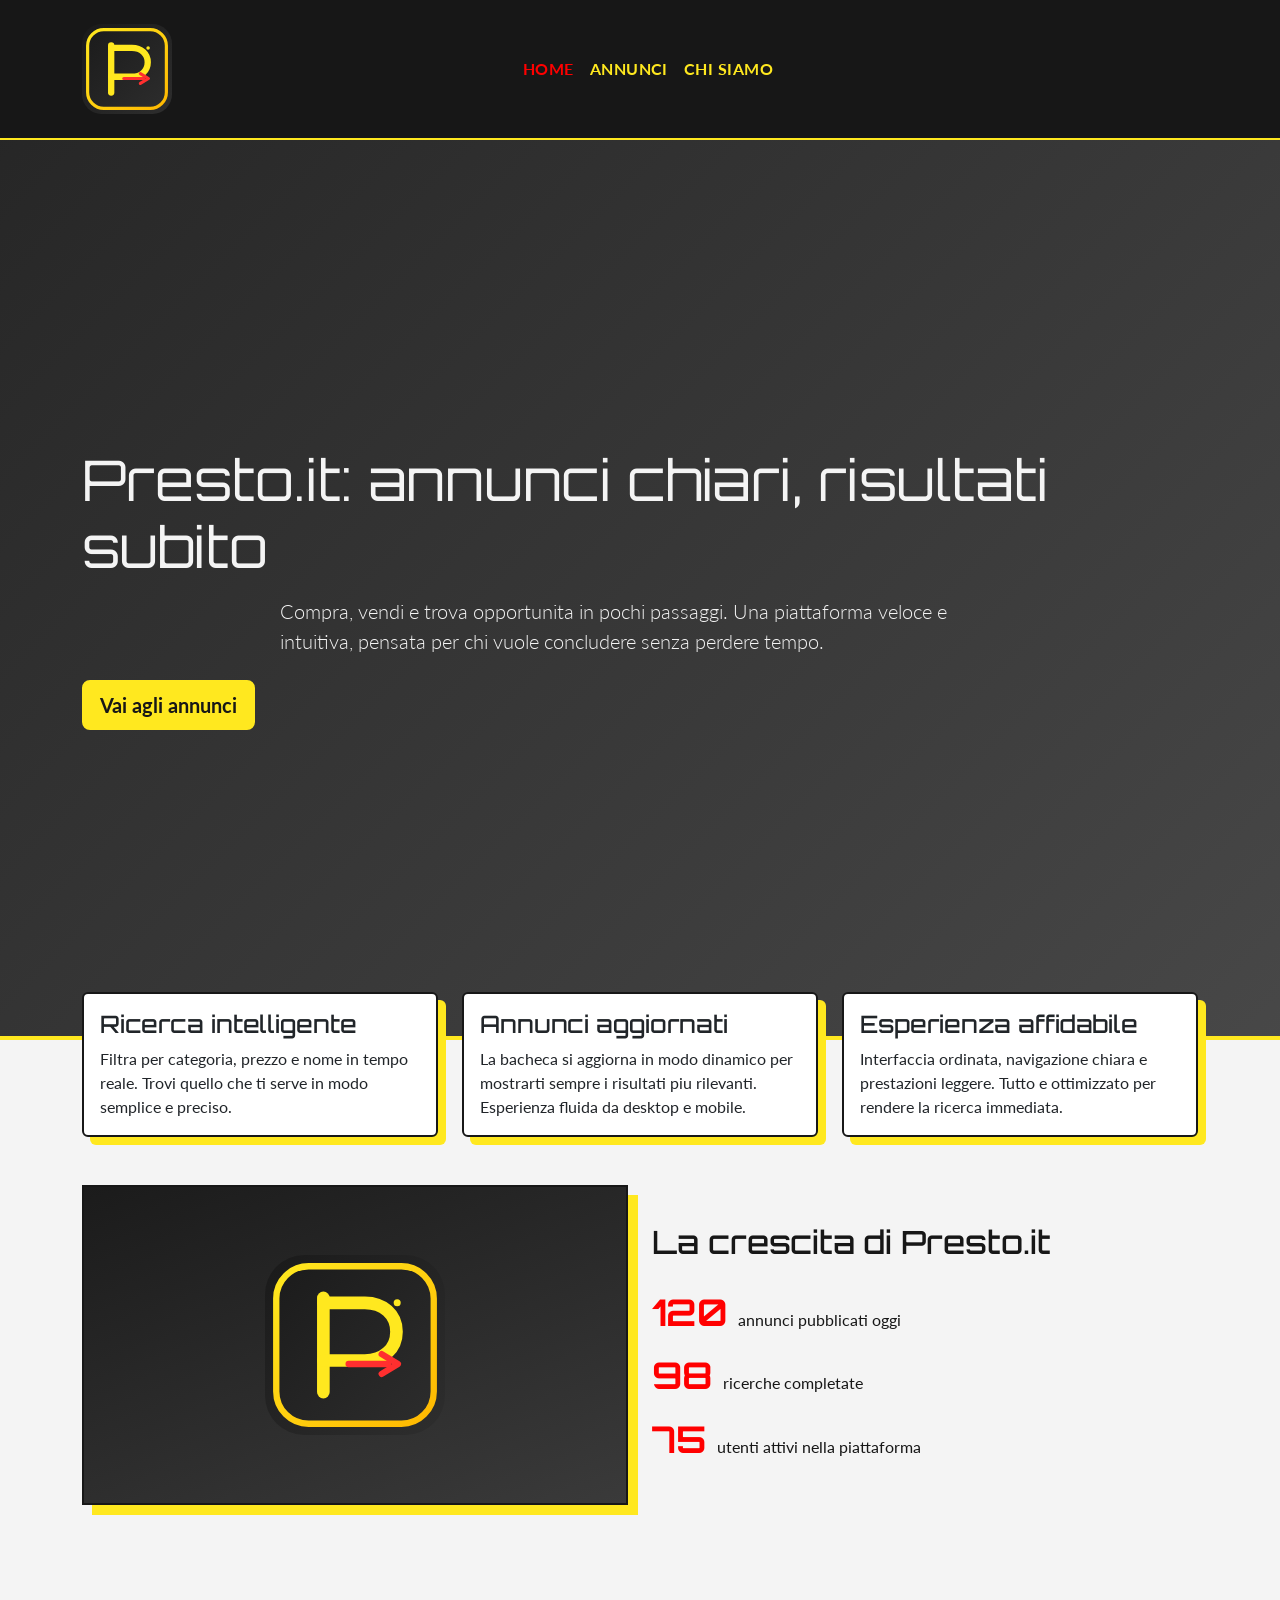
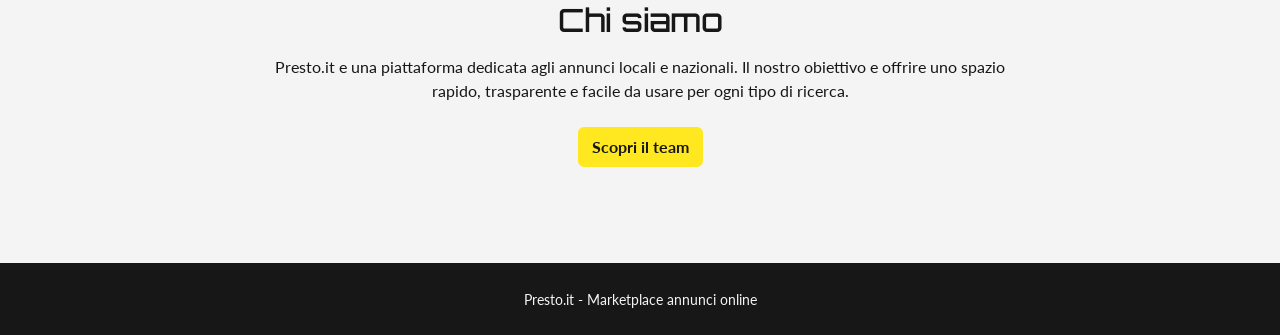
<file: index.html>
<!doctype html>
<html lang="it">
  <head>
    <meta charset="utf-8" />
    <meta name="viewport" content="width=device-width, initial-scale=1" />
    <title>Presto.it - Home</title>
    <link rel="preconnect" href="https://fonts.googleapis.com" />
    <link rel="preconnect" href="https://fonts.gstatic.com" crossorigin />
    <link href="https://fonts.googleapis.com/css2?family=Lato:wght@300;400;700;900&family=Orbitron:wght@500;700&display=swap" rel="stylesheet" />
    <link href="https://cdn.jsdelivr.net/npm/bootstrap@5.3.3/dist/css/bootstrap.min.css" rel="stylesheet" integrity="sha384-QWTKZyjpPEjISv5WaRU9OFeRpok6YctnYmDr5pNlyT2bRjXh0JMhjY6hW+ALEwIH" crossorigin="anonymous" />
    <link rel="stylesheet" href="./style.css" />
  </head>
  <body>
    <nav id="navbar" class="navbar navbar-expand-lg bg-black fixed-top">
      <div class="container">
        <a class="navbar-brand" href="./index.html">
          <img src="./media/logo.svg" alt="Logo Presto.it" class="logo-navbar" />
        </a>

        <button class="navbar-toggler" type="button" data-bs-toggle="collapse" data-bs-target="#mainNavbar" aria-controls="mainNavbar" aria-expanded="false" aria-label="Apri menu">
          <span class="navbar-toggler-icon"></span>
        </button>

        <div class="collapse navbar-collapse" id="mainNavbar">
          <ul class="navbar-nav mx-auto mb-2 mb-lg-0">
            <li class="nav-item"><a class="nav-link active" href="./index.html">Home</a></li>
            <li class="nav-item"><a class="nav-link" href="./annunci.html">Annunci</a></li>
            <li class="nav-item"><a class="nav-link" href="./aboutUs.html">Chi siamo</a></li>
          </ul>
          <div class="logo-spacer"></div>
        </div>
      </div>
    </nav>

    <header class="hero-home d-flex align-items-center">
      <div class="container text-center text-md-start">
          <h1 class="display-4 mb-3">Presto.it: annunci chiari, risultati subito</h1>
          <p class="lead mb-4">Compra, vendi e trova opportunita in pochi passaggi. Una piattaforma veloce e intuitiva, pensata per chi vuole concludere senza perdere tempo.</p>
        <a class="btn btn-yellow btn-lg" href="./annunci.html">Vai agli annunci</a>
      </div>
    </header>

    <main class="py-5">
      <section class="container floating-features">
        <div class="row g-4">
          <div class="col-12 col-md-4">
            <article class="card card-custom h-100">
              <div class="card-body">
                  <h2 class="h4">Ricerca intelligente</h2>
                  <p class="mb-0">Filtra per categoria, prezzo e nome in tempo reale. Trovi quello che ti serve in modo semplice e preciso.</p>
              </div>
            </article>
          </div>
          <div class="col-12 col-md-4">
            <article class="card card-custom h-100">
              <div class="card-body">
                  <h2 class="h4">Annunci aggiornati</h2>
                  <p class="mb-0">La bacheca si aggiorna in modo dinamico per mostrarti sempre i risultati piu rilevanti. Esperienza fluida da desktop e mobile.</p>
              </div>
            </article>
          </div>
          <div class="col-12 col-md-4">
            <article class="card card-custom h-100">
              <div class="card-body">
                  <h2 class="h4">Esperienza affidabile</h2>
                  <p class="mb-0">Interfaccia ordinata, navigazione chiara e prestazioni leggere. Tutto e ottimizzato per rendere la ricerca immediata.</p>
              </div>
            </article>
          </div>
        </div>
      </section>

      <section class="container py-5 stats-section">
        <div class="row align-items-center g-4">
          <div class="col-12 col-lg-6">
            <div class="stats-image-panel d-flex align-items-center justify-content-center">
              <img src="./media/logo.svg" alt="Presto.it" class="stats-logo" />
            </div>
          </div>

          <div class="col-12 col-lg-6">
            <h2 class="mb-4">La crescita di Presto.it</h2>
            <p class="mb-2"><span id="firstNumber" class="stats-number">0</span> annunci pubblicati oggi</p>
            <p class="mb-2"><span id="secondNumber" class="stats-number">0</span> ricerche completate</p>
            <p class="mb-0"><span id="thirdNumber" class="stats-number">0</span> utenti attivi nella piattaforma</p>
          </div>
        </div>
      </section>

      <section id="chi-siamo" class="container py-5">
        <div class="row justify-content-center">
          <div class="col-12 col-lg-8 text-center">
              <h2 class="mb-3">Chi siamo</h2>
              <p class="mb-0">Presto.it e una piattaforma dedicata agli annunci locali e nazionali. Il nostro obiettivo e offrire uno spazio rapido, trasparente e facile da usare per ogni tipo di ricerca.</p>
              <a class="btn btn-yellow mt-4" href="./aboutUs.html">Scopri il team</a>
          </div>
        </div>
      </section>
    </main>

    <footer class="py-4 bg-black text-center text-white">
        <small>Presto.it - Marketplace annunci online</small>
    </footer>

    <script src="https://cdn.jsdelivr.net/npm/bootstrap@5.3.3/dist/js/bootstrap.bundle.min.js" integrity="sha384-YvpcrYf0tY3lHB60NNkmXc5s9fDVZLESaAA55NDzOxhy9GkcIdslK1eN7N6jIeHz" crossorigin="anonymous"></script>
    <script src="./main.js"></script>
  </body>
</html>
</file>
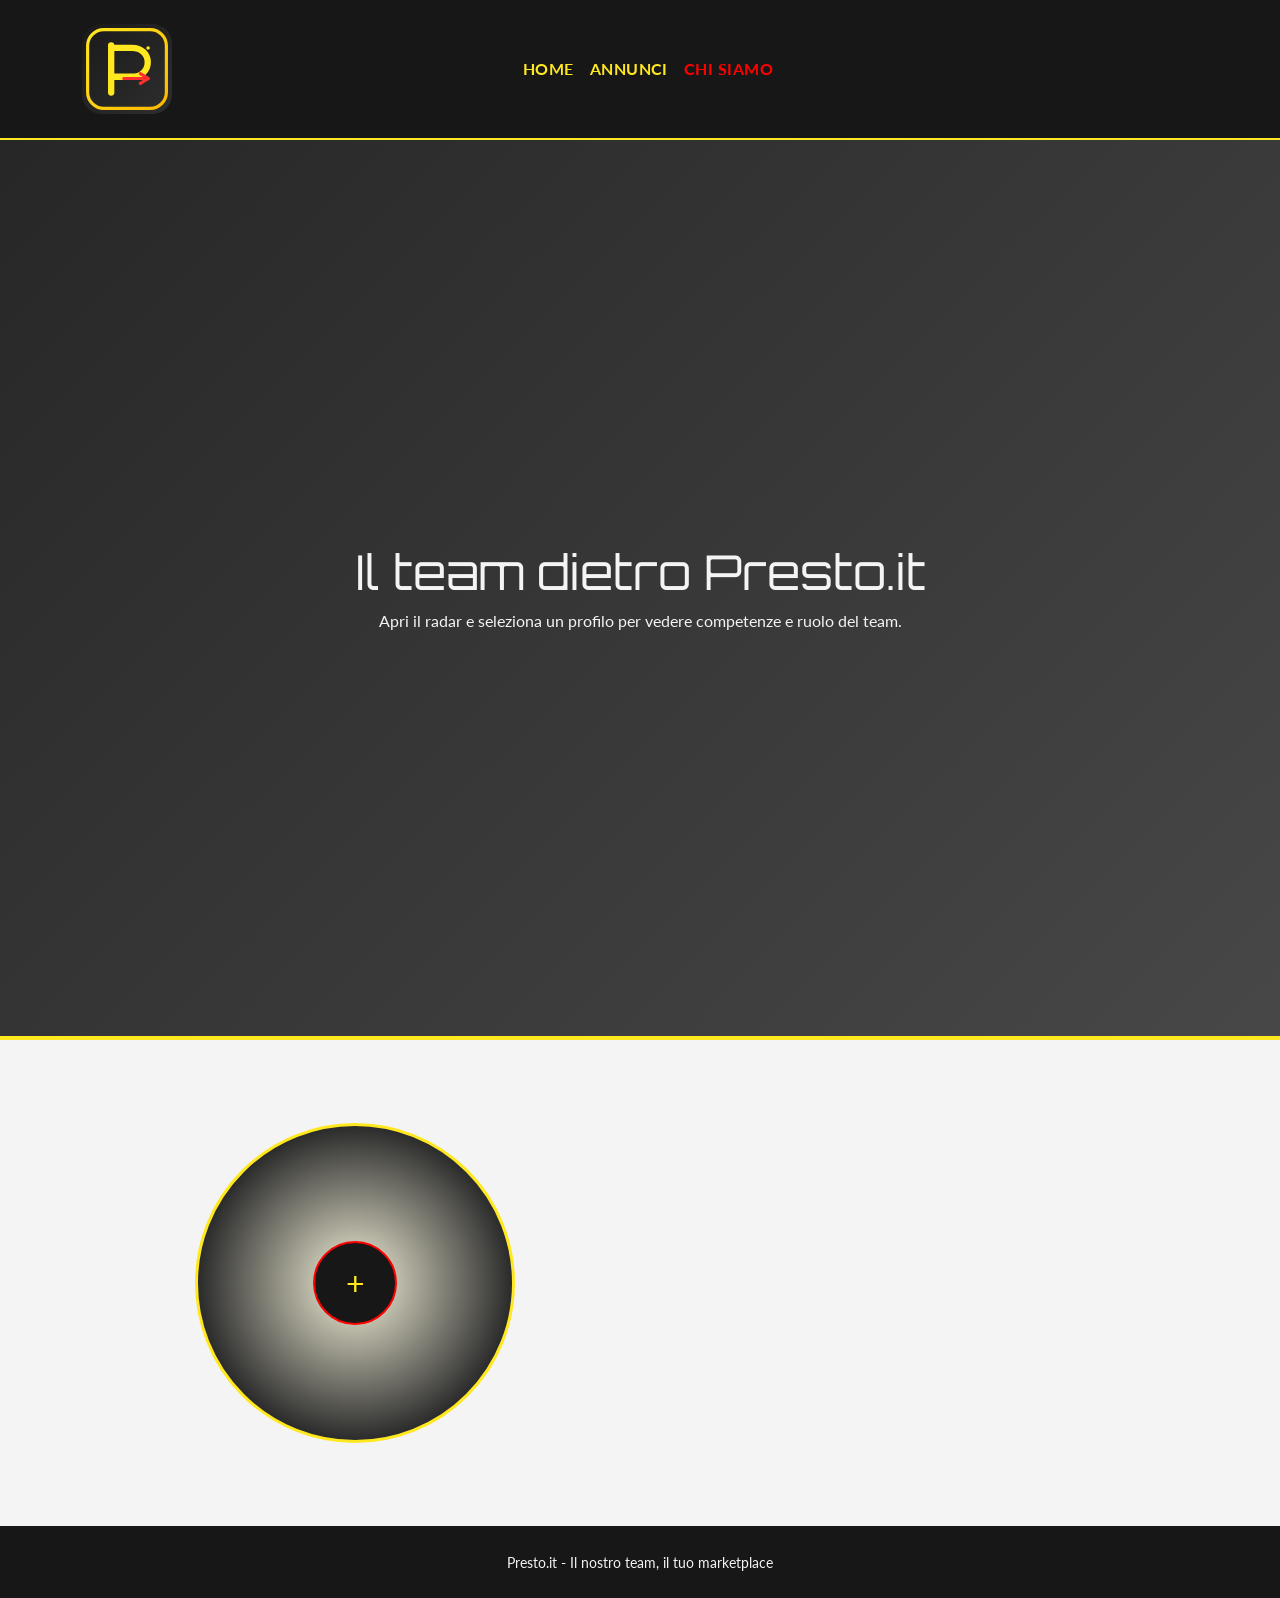
<file: aboutUs.html>
<!doctype html>
<html lang="it">
  <head>
    <meta charset="utf-8" />
    <meta name="viewport" content="width=device-width, initial-scale=1" />
    <title>Presto.it - Chi siamo</title>
    <link rel="preconnect" href="https://fonts.googleapis.com" />
    <link rel="preconnect" href="https://fonts.gstatic.com" crossorigin />
    <link href="https://fonts.googleapis.com/css2?family=Lato:wght@300;400;700;900&family=Orbitron:wght@500;700&display=swap" rel="stylesheet" />
    <link href="https://cdn.jsdelivr.net/npm/bootstrap@5.3.3/dist/css/bootstrap.min.css" rel="stylesheet" integrity="sha384-QWTKZyjpPEjISv5WaRU9OFeRpok6YctnYmDr5pNlyT2bRjXh0JMhjY6hW+ALEwIH" crossorigin="anonymous" />
    <link rel="stylesheet" href="./style.css" />
  </head>
  <body>
    <nav id="navbar" class="navbar navbar-expand-lg bg-black fixed-top">
      <div class="container">
        <a class="navbar-brand" href="./index.html">
          <img src="./media/logo.svg" alt="Logo Presto.it" class="logo-navbar" />
        </a>

        <button class="navbar-toggler" type="button" data-bs-toggle="collapse" data-bs-target="#mainNavbar" aria-controls="mainNavbar" aria-expanded="false" aria-label="Apri menu">
          <span class="navbar-toggler-icon"></span>
        </button>

        <div class="collapse navbar-collapse" id="mainNavbar">
          <ul class="navbar-nav mx-auto mb-2 mb-lg-0">
            <li class="nav-item"><a class="nav-link" href="./index.html">Home</a></li>
            <li class="nav-item"><a class="nav-link" href="./annunci.html">Annunci</a></li>
            <li class="nav-item"><a class="nav-link active" href="./aboutUs.html">Chi siamo</a></li>
          </ul>
          <div class="logo-spacer"></div>
        </div>
      </div>
    </nav>

    <header class="hero-annunci d-flex align-items-center">
      <div class="container text-center">
        <h1 class="display-5 mb-2">Il team dietro Presto.it</h1>
        <p class="mb-0">Apri il radar e seleziona un profilo per vedere competenze e ruolo del team.</p>
      </div>
    </header>

    <main class="py-5">
      <section class="container">
        <div class="row g-4 align-items-center">
          <div class="col-12 col-lg-6 d-flex justify-content-center">
            <div id="teamCircle" class="team-circle" aria-label="Selettore team">
              <button id="circleOpener" type="button" class="circle-opener" aria-label="Apri selettore team">
                <span id="openerIcon" class="opener-icon">+</span>
              </button>
            </div>
          </div>

          <div class="col-12 col-lg-6 d-flex justify-content-center">
            <article id="flipCard" class="team-flip-card flip-card" aria-live="polite">
              <div class="team-flip-inner flip-card-inner">
                <div id="teamCardFront" class="team-flip-front inner-face"></div>
                <div class="team-flip-back inner-back">
                  <h2 id="teamCardName" class="h4 mb-2">Seleziona un profilo</h2>
                  <p id="teamCardRole" class="mb-2">Clicca su uno dei membri per vedere i dettagli.</p>
                  <p id="teamCardBio" class="small mb-0">Ogni profilo racconta il contributo diretto al progetto Presto.it.</p>
                </div>
              </div>
            </article>
          </div>
        </div>
      </section>
    </main>

    <footer class="py-4 bg-black text-center text-white">
      <small>Presto.it - Il nostro team, il tuo marketplace</small>
    </footer>

    <script src="https://cdn.jsdelivr.net/npm/bootstrap@5.3.3/dist/js/bootstrap.bundle.min.js" integrity="sha384-YvpcrYf0tY3lHB60NNkmXc5s9fDVZLESaAA55NDzOxhy9GkcIdslK1eN7N6jIeHz" crossorigin="anonymous"></script>
    <script src="./aboutUs.js"></script>
  </body>
</html>
</file>
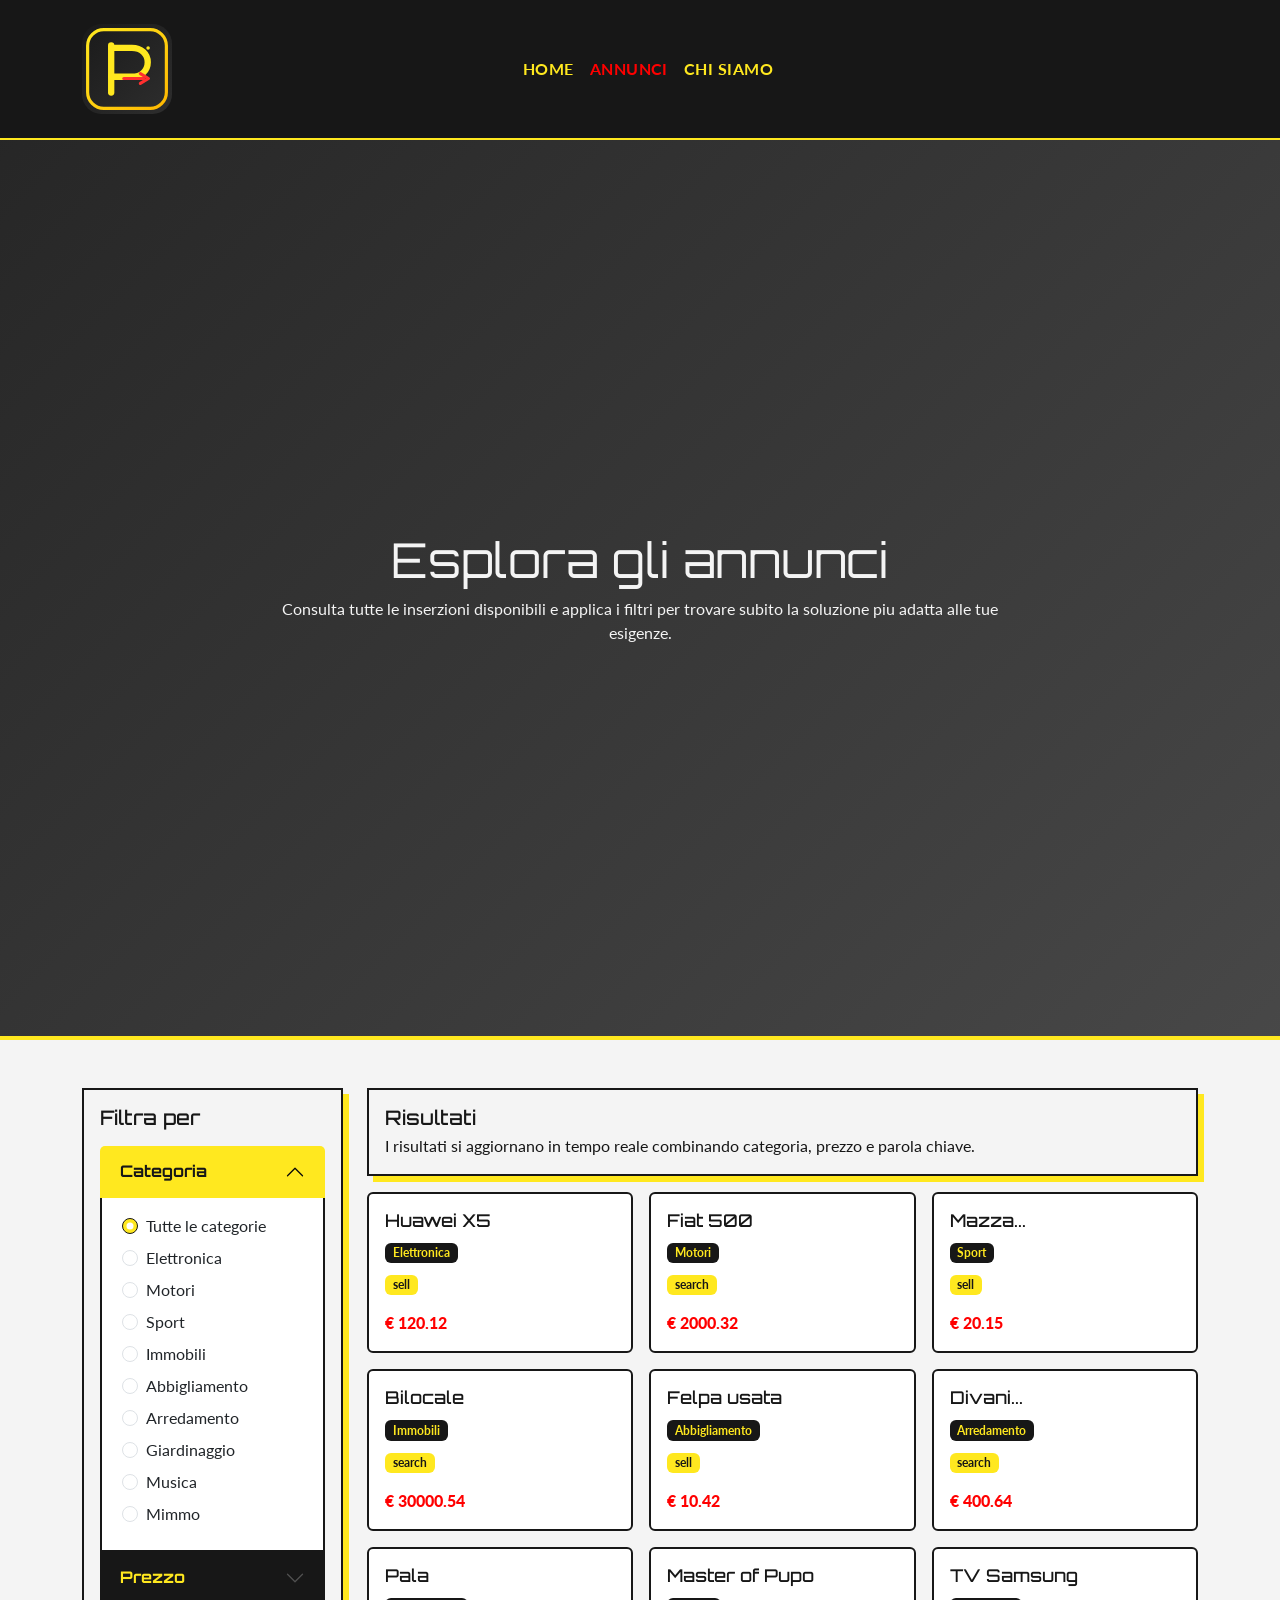
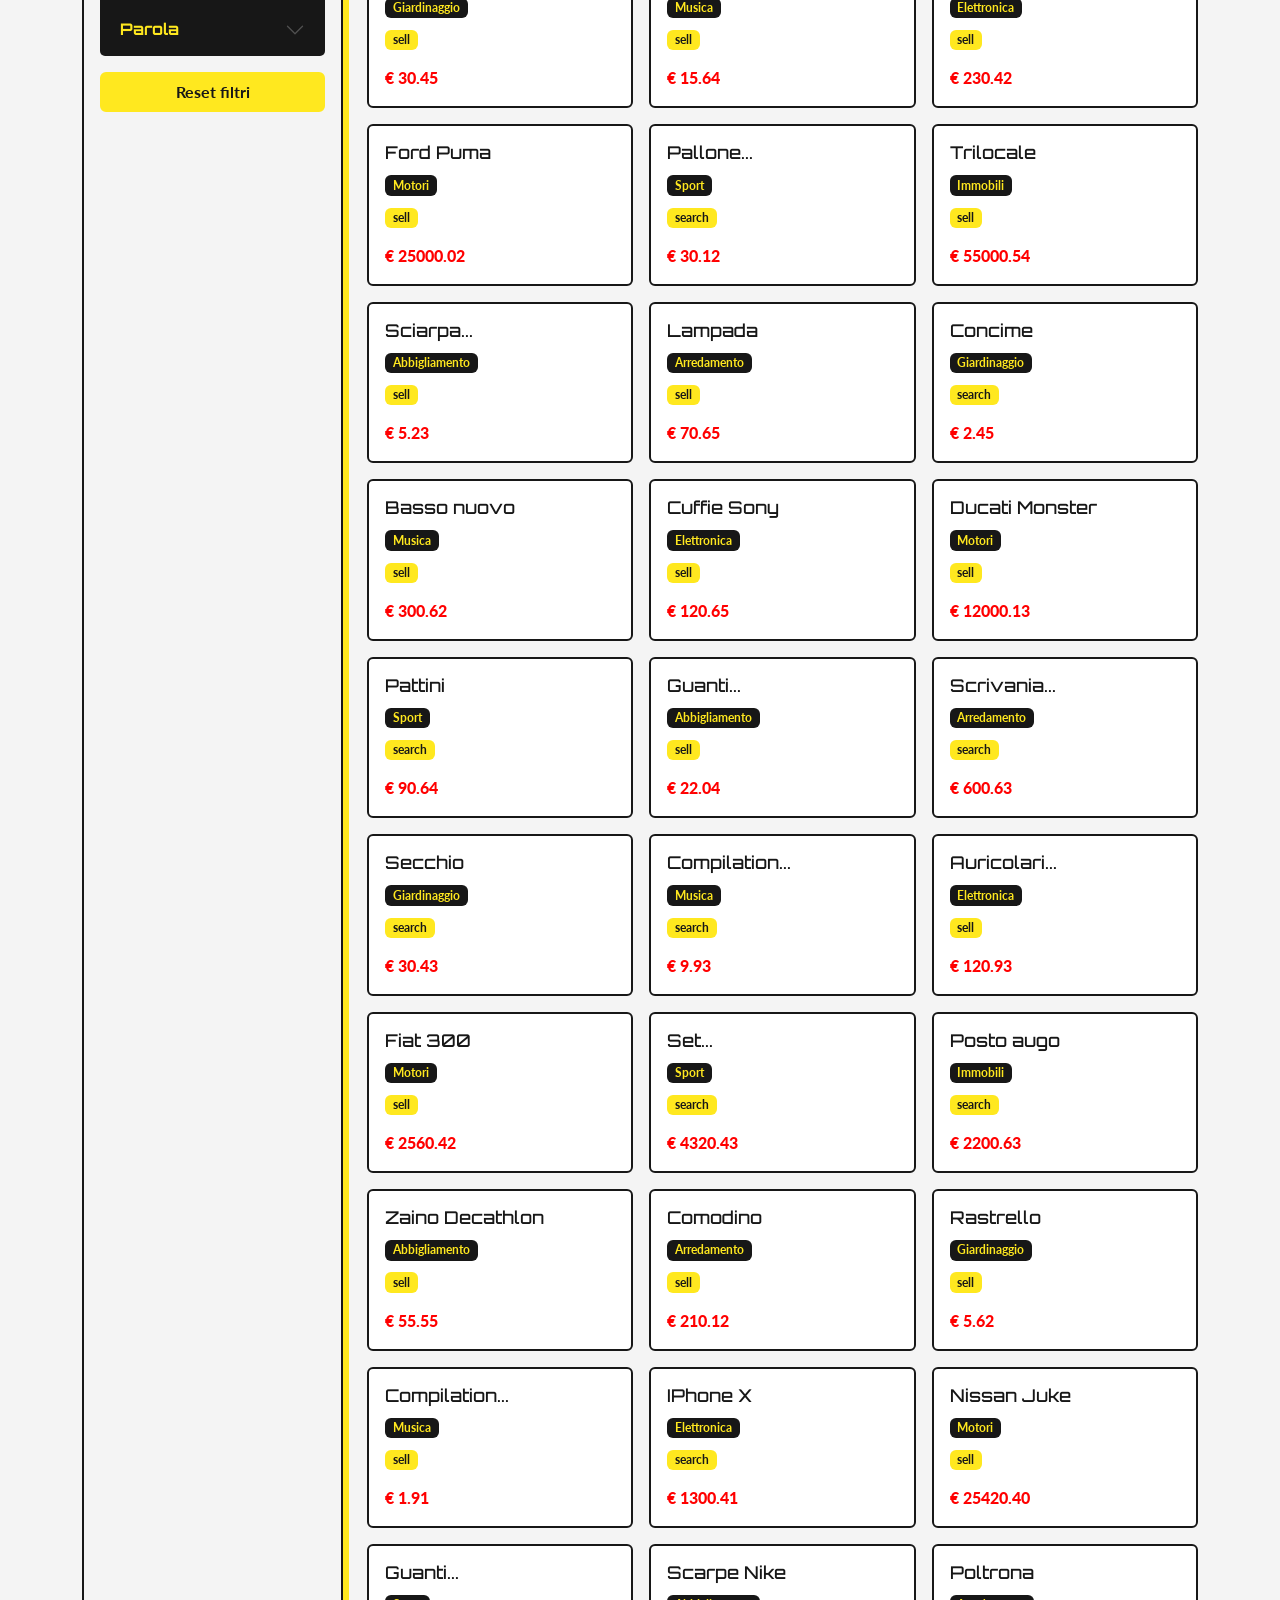
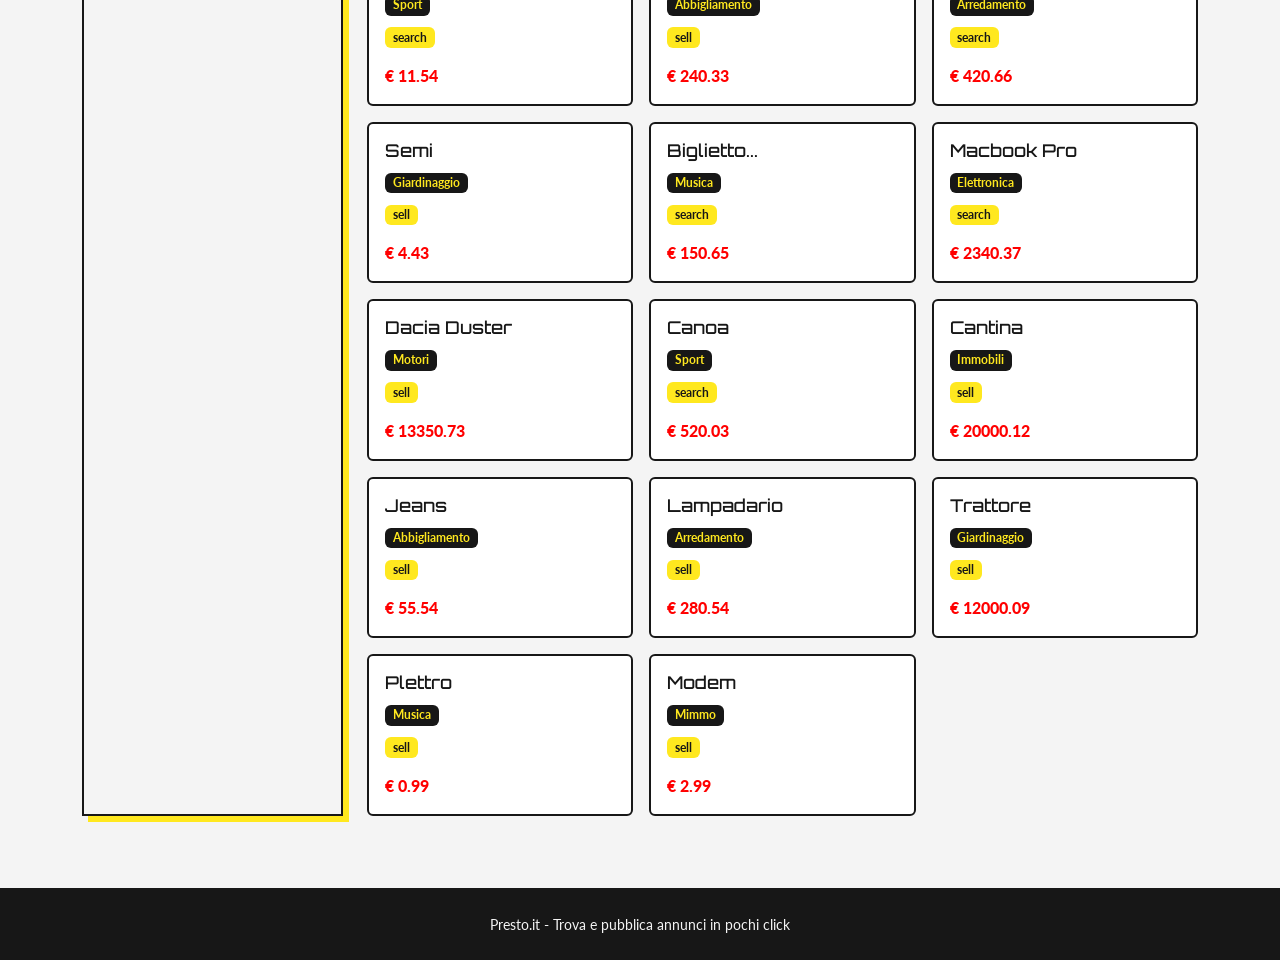
<file: annunci.html>
<!doctype html>
<html lang="it">
  <head>
    <meta charset="utf-8" />
    <meta name="viewport" content="width=device-width, initial-scale=1" />
    <title>Presto.it - Annunci</title>
    <link rel="preconnect" href="https://fonts.googleapis.com" />
    <link rel="preconnect" href="https://fonts.gstatic.com" crossorigin />
    <link href="https://fonts.googleapis.com/css2?family=Lato:wght@300;400;700;900&family=Orbitron:wght@500;700&display=swap" rel="stylesheet" />
    <link href="https://cdn.jsdelivr.net/npm/bootstrap@5.3.3/dist/css/bootstrap.min.css" rel="stylesheet" integrity="sha384-QWTKZyjpPEjISv5WaRU9OFeRpok6YctnYmDr5pNlyT2bRjXh0JMhjY6hW+ALEwIH" crossorigin="anonymous" />
    <link rel="stylesheet" href="./style.css" />
  </head>
  <body>
    <nav id="navbar" class="navbar navbar-expand-lg bg-black fixed-top">
      <div class="container">
        <a class="navbar-brand" href="./index.html">
          <img src="./media/logo.svg" alt="Logo Presto.it" class="logo-navbar" />
        </a>

        <button class="navbar-toggler" type="button" data-bs-toggle="collapse" data-bs-target="#mainNavbar" aria-controls="mainNavbar" aria-expanded="false" aria-label="Apri menu">
          <span class="navbar-toggler-icon"></span>
        </button>

        <div class="collapse navbar-collapse" id="mainNavbar">
          <ul class="navbar-nav mx-auto mb-2 mb-lg-0">
            <li class="nav-item"><a class="nav-link" href="./index.html">Home</a></li>
            <li class="nav-item"><a class="nav-link active" href="./annunci.html">Annunci</a></li>
            <li class="nav-item"><a class="nav-link" href="./aboutUs.html">Chi siamo</a></li>
          </ul>
          <div class="logo-spacer"></div>
        </div>
      </div>
    </nav>

    <header class="hero-annunci d-flex align-items-center">
      <div class="container text-center">
        <h1 class="display-5 mb-2">Esplora gli annunci</h1>
        <p class="mb-0">Consulta tutte le inserzioni disponibili e applica i filtri per trovare subito la soluzione piu adatta alle tue esigenze.</p>
      </div>
    </header>

    <main class="py-5">
      <section class="container mb-4">
        <div class="row g-4">
          <div class="col-12 col-lg-3">
            <div class="filter-box filters-panel h-100">
              <h2 class="h5 mb-3">Filtra per</h2>

              <div class="accordion filters-accordion" id="filtersAccordion">
                <div class="accordion-item">
                  <h3 class="accordion-header" id="headingCategory">
                    <button class="accordion-button" type="button" data-bs-toggle="collapse" data-bs-target="#collapseCategory" aria-expanded="true" aria-controls="collapseCategory">
                      Categoria
                    </button>
                  </h3>
                  <div id="collapseCategory" class="accordion-collapse collapse show" aria-labelledby="headingCategory" data-bs-parent="#filtersAccordion">
                    <div id="categoryWrapper" class="accordion-body"></div>
                  </div>
                </div>

                <div class="accordion-item">
                  <h3 class="accordion-header" id="headingPrice">
                    <button class="accordion-button collapsed" type="button" data-bs-toggle="collapse" data-bs-target="#collapsePrice" aria-expanded="false" aria-controls="collapsePrice">
                      Prezzo
                    </button>
                  </h3>
                  <div id="collapsePrice" class="accordion-collapse collapse" aria-labelledby="headingPrice" data-bs-parent="#filtersAccordion">
                    <div class="accordion-body">
                      <label for="priceInput" class="form-label mb-1">Prezzo massimo: <span id="priceValue">100000</span> €</label>
                      <input id="priceInput" type="range" class="form-range" min="0" max="100000" step="1" value="100000" />
                    </div>
                  </div>
                </div>

                <div class="accordion-item">
                  <h3 class="accordion-header" id="headingWord">
                    <button class="accordion-button collapsed" type="button" data-bs-toggle="collapse" data-bs-target="#collapseWord" aria-expanded="false" aria-controls="collapseWord">
                      Parola
                    </button>
                  </h3>
                  <div id="collapseWord" class="accordion-collapse collapse" aria-labelledby="headingWord" data-bs-parent="#filtersAccordion">
                    <div class="accordion-body">
                      <label for="wordInput" class="form-label mb-1">Cerca un annuncio</label>
                      <input id="wordInput" type="text" class="form-control" placeholder="Scrivi il nome..." />
                    </div>
                  </div>
                </div>
              </div>

              <div class="d-grid mt-3">
                <button id="resetBtn" type="button" class="btn btn-yellow">Reset filtri</button>
              </div>
            </div>
          </div>

          <div class="col-12 col-lg-9">
            <div class="filter-box mb-3">
              <h2 class="h5 mb-1">Risultati</h2>
              <p class="mb-0">I risultati si aggiornano in tempo reale combinando categoria, prezzo e parola chiave.</p>
            </div>

            <div id="cardsWrapper" class="row g-3"></div>
          </div>
        </div>
      </section>
    </main>

    <footer class="py-4 bg-black text-center text-white">
        <small>Presto.it - Trova e pubblica annunci in pochi click</small>
    </footer>

    <script src="https://cdn.jsdelivr.net/npm/bootstrap@5.3.3/dist/js/bootstrap.bundle.min.js" integrity="sha384-YvpcrYf0tY3lHB60NNkmXc5s9fDVZLESaAA55NDzOxhy9GkcIdslK1eN7N6jIeHz" crossorigin="anonymous"></script>
    <script src="./annunci.js"></script>
  </body>
</html>
</file>
<file: style.css>
:root {
  --yellow: rgb(255, 232, 31);
  --black: rgb(23, 23, 23);
  --white: rgb(244, 244, 244);
  --red: red;
}

* {
  font-family: "Lato", sans-serif;
}

h1,
h2,
h3,
h4,
.h1,
.h2,
.h3,
.h4 {
  font-family: "Orbitron", sans-serif;
}

body {
  background-color: var(--white);
  color: var(--black);
  padding-top: 140px;
}

.bg-yellow {
  background-color: var(--yellow) !important;
}

.bg-black {
  background-color: var(--black) !important;
}

.bg-white {
  background-color: var(--white) !important;
}

.text-yellow {
  color: var(--yellow) !important;
}

.text-black {
  color: var(--black) !important;
}

.text-white {
  color: var(--white) !important;
}

.navbar {
  height: 140px;
  transition: 0.4s;
  border-bottom: 2px solid var(--yellow);
}

.logo-navbar {
  width: 90px;
  height: 90px;
  object-fit: contain;
}

.logo-spacer {
  width: 90px;
  height: 90px;
}

.nav-link {
  color: var(--yellow);
  font-weight: 700;
  letter-spacing: 0.03em;
  text-transform: uppercase;
}

.nav-link:hover,
.nav-link.active {
  color: var(--red) !important;
}

.navbar.bg-yellow .nav-link {
  color: var(--black);
}

.navbar-toggler {
  border-color: var(--yellow);
}

.navbar-toggler:focus {
  box-shadow: 0 0 0 0.2rem rgba(255, 232, 31, 0.35);
}

.navbar-toggler-icon {
  filter: invert(1);
}

.navbar.bg-yellow .navbar-toggler-icon {
  filter: invert(0);
}

.hero-home,
.hero-annunci {
  min-height: 100vh;
  background: linear-gradient(135deg, rgba(23, 23, 23, 0.93), rgba(23, 23, 23, 0.78));
  color: var(--white);
  border-bottom: 4px solid var(--yellow);
}

.floating-features {
  margin-top: -120px;
  position: relative;
  z-index: 2;
}

.hero-home .lead,
.hero-annunci p {
  max-width: 720px;
  margin-inline: auto;
}

.btn-yellow {
  background-color: var(--yellow);
  color: var(--black);
  font-weight: 700;
  border: 2px solid var(--yellow);
}

.btn-yellow:hover {
  background-color: var(--black);
  color: var(--yellow);
  border-color: var(--yellow);
}

.card-custom {
  border: 2px solid var(--black);
  box-shadow: 8px 8px 0 var(--yellow);
  transition: transform 0.35s ease, box-shadow 0.35s ease;
}

.card-custom:hover {
  transform: scale(1.04);
  box-shadow: 8px 8px 0 var(--red);
}

.stats-section {
  color: var(--black);
}

.stats-image-panel {
  min-height: 320px;
  border: 2px solid var(--black);
  box-shadow: 10px 10px 0 var(--yellow);
  background: linear-gradient(160deg, #1b1b1b, #3a3a3a);
}

.stats-logo {
  width: 180px;
  height: 180px;
  object-fit: contain;
}

.stats-number {
  font-family: "Orbitron", sans-serif;
  font-size: 2.3rem;
  font-weight: 700;
  color: var(--red);
  margin-right: 0.4rem;
}

.filter-box {
  background-color: var(--white);
  border: 2px solid var(--black);
  padding: 1rem;
  box-shadow: 6px 6px 0 var(--yellow);
}

.filters-panel .h5 {
  margin-bottom: 0.85rem;
}

.filters-accordion .accordion-item {
  border: 0;
  background-color: transparent;
}

.filters-accordion .accordion-button {
  background-color: var(--black);
  color: var(--yellow);
  font-weight: 700;
  box-shadow: none;
}

.filters-accordion .accordion-button:not(.collapsed) {
  background-color: var(--yellow);
  color: var(--black);
  box-shadow: none;
}

.filters-accordion .accordion-button:focus {
  box-shadow: none;
}

.filters-accordion .accordion-button::after {
  filter: grayscale(1) brightness(2.2);
}

.filters-accordion .accordion-button:not(.collapsed)::after {
  filter: grayscale(1) brightness(0.2);
}

.filters-accordion .accordion-body {
  background-color: #fff;
  border: 2px solid var(--black);
  border-top: 0;
}

.form-check-input:checked {
  background-color: var(--yellow);
  border-color: var(--black);
}

.form-range::-webkit-slider-thumb {
  background: var(--yellow);
}

.form-range::-moz-range-thumb {
  background: var(--yellow);
}

.announcement-card {
  border: 2px solid var(--black);
  background: #fff;
  height: 100%;
}

.announcement-card .card-title {
  color: var(--black);
  font-size: 1.1rem;
}

.price-tag {
  font-weight: 900;
  color: var(--red);
}

.badge-category {
  background-color: var(--black);
  color: var(--yellow);
}

.badge-type {
  background-color: var(--yellow);
  color: var(--black);
}

.empty-state {
  border: 2px dashed var(--black);
  padding: 1.25rem;
  text-align: center;
  background-color: #fff;
}

.team-circle {
  width: 320px;
  height: 320px;
  border: 3px solid var(--yellow);
  border-radius: 50%;
  position: relative;
  display: flex;
  justify-content: center;
  align-items: center;
  background: radial-gradient(circle, rgba(255, 232, 31, 0.12) 0%, rgba(23, 23, 23, 0.9) 70%);
}

.circle-opener {
  width: 84px;
  height: 84px;
  border-radius: 50%;
  border: 2px solid var(--red);
  background-color: var(--black);
  color: var(--yellow);
  font-size: 2rem;
  line-height: 1;
  cursor: pointer;
  display: flex;
  align-items: center;
  justify-content: center;
  z-index: 3;
}

.opener-icon {
  display: inline-block;
  transition: transform 0.4s ease;
}

.opener-icon.is-open {
  transform: rotate(45deg);
}

.team-member-node {
  width: 72px;
  height: 72px;
  border-radius: 50%;
  border: 2px solid var(--yellow);
  position: absolute;
  top: 50%;
  left: 50%;
  transform: translate(-50%, -50%);
  transition: transform 0.45s ease, border-color 0.3s ease, box-shadow 0.3s ease;
  background-position: center;
  background-size: cover;
  background-repeat: no-repeat;
  cursor: pointer;
  z-index: 2;
}

.team-member-node:hover,
.team-member-node.is-active {
  border-color: var(--red);
  box-shadow: 0 0 0 3px rgba(255, 232, 31, 0.35);
}

.team-flip-card,
.flip-card {
  width: 290px;
  height: 390px;
  perspective: 900px;
}

.team-flip-inner,
.flip-card-inner {
  width: 100%;
  height: 100%;
  position: relative;
  transition: transform 0.55s ease;
  transform-style: preserve-3d;
}

.team-flip-card:hover .team-flip-inner,
.flip-card:hover .flip-card-inner,
.flip-card.is-flipped .flip-card-inner {
  transform: rotateY(180deg);
}

.team-flip-front,
.team-flip-back,
.inner-face,
.inner-back {
  width: 100%;
  height: 100%;
  border: 2px solid var(--black);
  border-radius: 18px;
  position: absolute;
  top: 0;
  left: 0;
  backface-visibility: hidden;
}

.team-flip-front {
  background-color: #d7d7d7;
  background-position: center;
  background-size: cover;
  background-repeat: no-repeat;
  box-shadow: 8px 8px 0 var(--yellow);
}

.team-flip-back {
  transform: rotateY(180deg);
  background-color: #fff;
  padding: 1rem;
  display: flex;
  flex-direction: column;
  justify-content: center;
  text-align: center;
  box-shadow: 8px 8px 0 var(--yellow);
}

.inner-back {
  transform: rotateY(180deg);
}

@media (max-width: 991px) {
  body {
    padding-top: 110px;
  }

  .navbar {
    height: 100px;
  }

  .logo-navbar,
  .logo-spacer {
    width: 60px;
    height: 60px;
  }

  .logo-spacer {
    display: none;
  }

  .hero-home,
  .hero-annunci {
    min-height: 40vh;
  }

  .floating-features {
    margin-top: 0;
  }

  .team-flip-card {
    width: 260px;
    height: 350px;
  }
}

@media (max-width: 575px) {
  .team-circle {
    width: 280px;
    height: 280px;
  }

  .team-member-node {
    width: 62px;
    height: 62px;
  }
}
</file>
